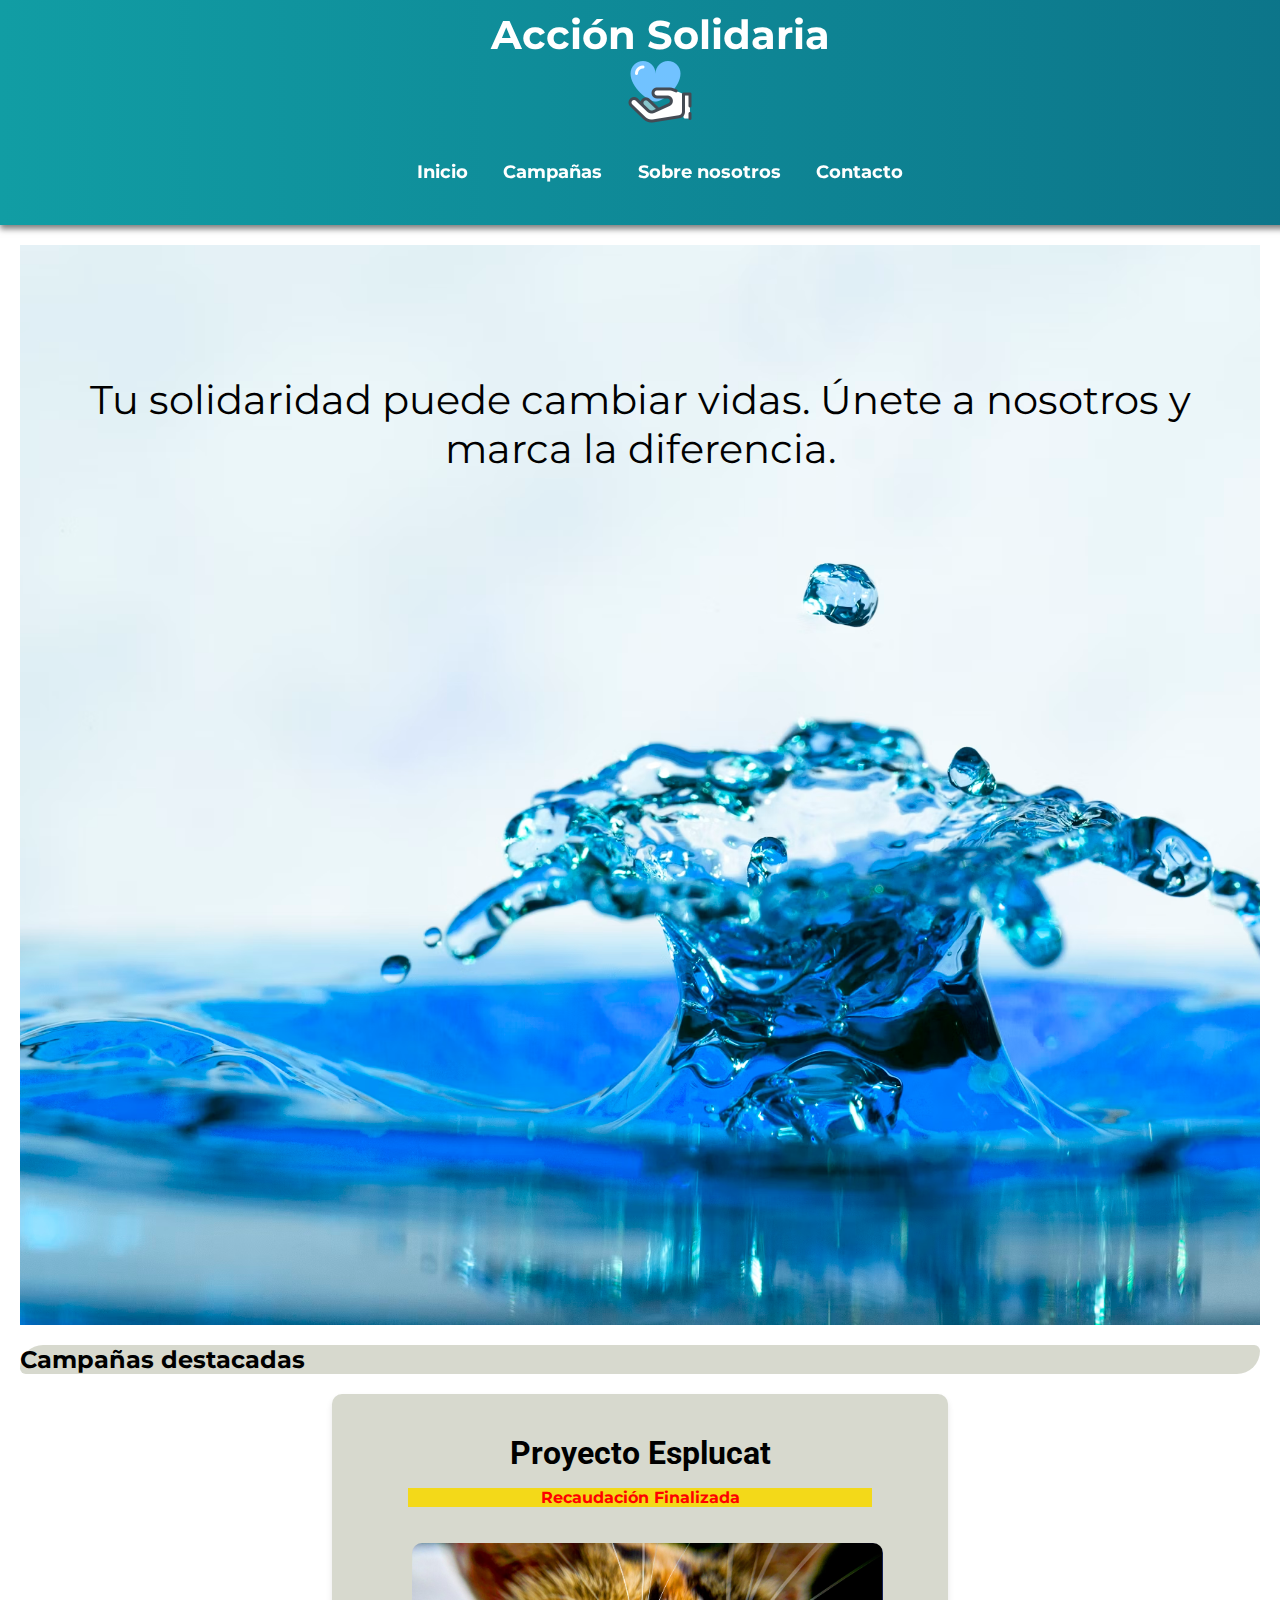
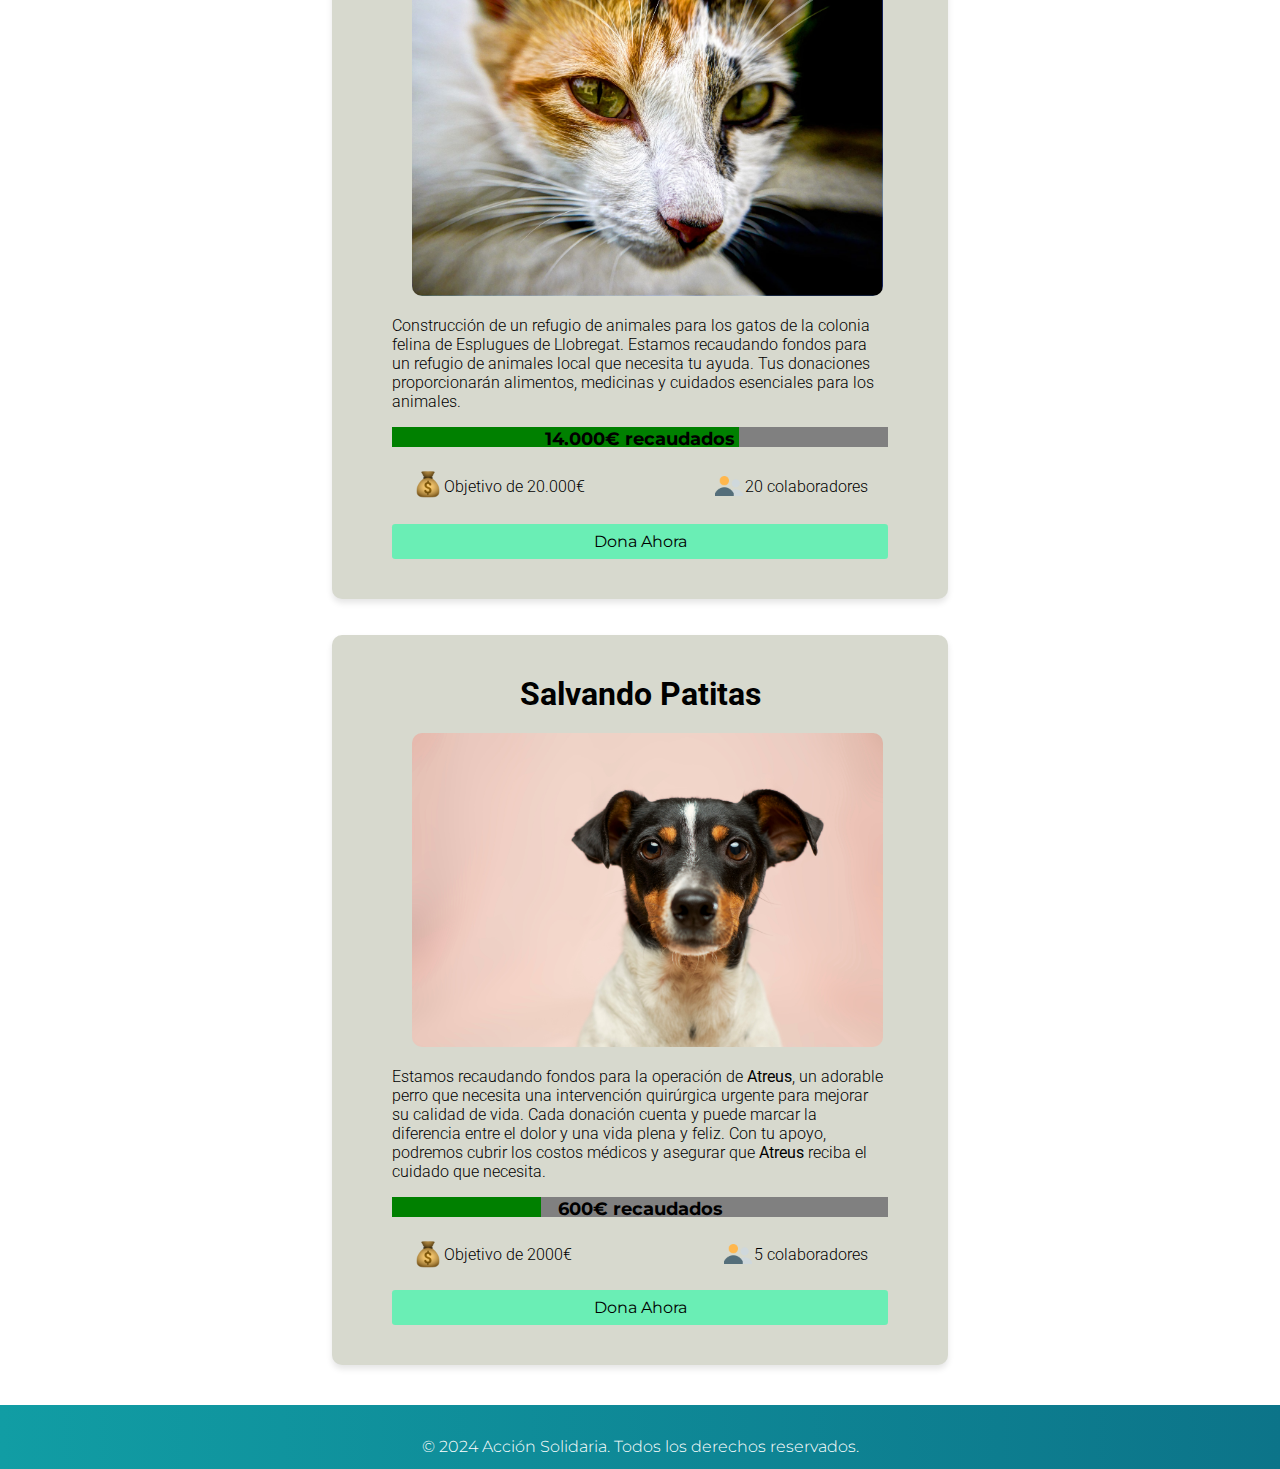
<file: index.html>
<!DOCTYPE html>
<html lang="es">
   <head>
      <meta charset="UTF-8">
      <meta name="viewport" content="width=device-width, initial-scale=1.0">
      <title>Acción Solidaria</title>
      <link rel="stylesheet" href="css/styles.css">
   </head>
   <body>
      <header>
         <h1>Acción Solidaria</h1>
         <img id="logo" src="./icons/icons8-donate-64.png" alt="Ícono" width="64px">
         <nav>
            <div class="navigation">
               <ul>
                  <li>
                     <a href="/">Inicio</a>
                  </li>
                  <li>
                     <a href="campaigns.html">Campañas</a>
                  </li>
                  <li>
                     <a href="about-us.html">Sobre nosotros</a>
                  </li>
                  <li>
                     <a href="contact-us.html">Contacto</a>
                  </li>
               </ul>
            </div>
         </nav>
      </header>
      <main>
         <div id="banner">
            <p>Tu solidaridad puede cambiar vidas. Únete a nosotros y marca la diferencia.</p>
         </div>
         <h2>Campañas destacadas</h2>
         <div class="container">
            <div class="campaign">
               <h3>Proyecto Esplucat</h3>
               <div id="tiempo-restante"></div>
               <img src="./images/cat_four.avif" class="campaign-image" alt="Imagen de un gato" width="320px">
               <p>
                  Construcción de un refugio de animales para los gatos de la colonia felina de Esplugues de Llobregat.
                  Estamos recaudando fondos para un refugio de animales local que necesita tu ayuda.
                  Tus donaciones proporcionarán alimentos, medicinas y cuidados esenciales para los animales.
               </p>
               <div class="progress-bar-wrapper">
                  <label class="progress-bar__value" htmlFor="progress-bar">14.000€ recaudados</label>
                  <progress id="progress-bar-completion" max="100" value="70"></progress>
               </div>
               <div class="donation-details">
                  <div class="quantity">
                    <div class="quantity-image">
                        <img src="./icons/icons8-money-48.png" class="icons" alt="Ícono de dinero" width="32px">
                    </div>
                    <div class="quantity-value">
                        <p>Objetivo de 20.000€</p>
                    </div>
                  </div>
                  <div class="donators">
                     <img src="./icons/icons8-group-48.png" class="icons" alt="Ícono de dinero" width="32px">
                     <p>20 colaboradores</p>
                  </div>
               </div>
               <button class="donate-button">Dona Ahora</button>
            </div>
            <div class="campaign">
               <h3>Salvando Patitas</h3>
               <img src="./images/victor-g-N04FIfHhv_k-unsplash.jpg" class="campaign-image" alt="Imagen de un perro" width="320px">
               <p>
                  Estamos recaudando fondos para la operación de <b>Atreus</b>, un adorable perro que necesita una intervención quirúrgica urgente para mejorar su calidad de vida. Cada donación cuenta y puede marcar la diferencia entre el dolor y una vida plena y feliz. Con tu apoyo, podremos cubrir los costos médicos y asegurar que <b>Atreus</b> reciba el cuidado que necesita.
               </p>
               <div class="progress-bar-wrapper">
                   <label class="progress-bar__value" htmlFor="progress-bar">600€ recaudados</label>
                   <progress id="progress-bar-completion" max="100" value="30"></progress>
                </div>
               <div class="donation-details">
                  <div class="quantity">
                     <img src="./icons/icons8-money-48.png" class="icons" alt="Ícono de dinero" width="32px">
                     <p>Objetivo de 2000€</p>
                  </div>
                  <div class="donators">
                     <img src="./icons/icons8-group-48.png" class="icons" alt="Ícono de dinero" width="32px">
                     <p>5 colaboradores</p>
                  </div>
               </div>
               <button class="donate-button">Dona Ahora</button>
            </div>
         </div>
         </div>
      </main>
      <footer>
         <p>&copy; 2024 Acción Solidaria. Todos los derechos reservados.</p>
      </footer>
      <script src="./js/script.js"></script>
   </body>
</html>
</file>
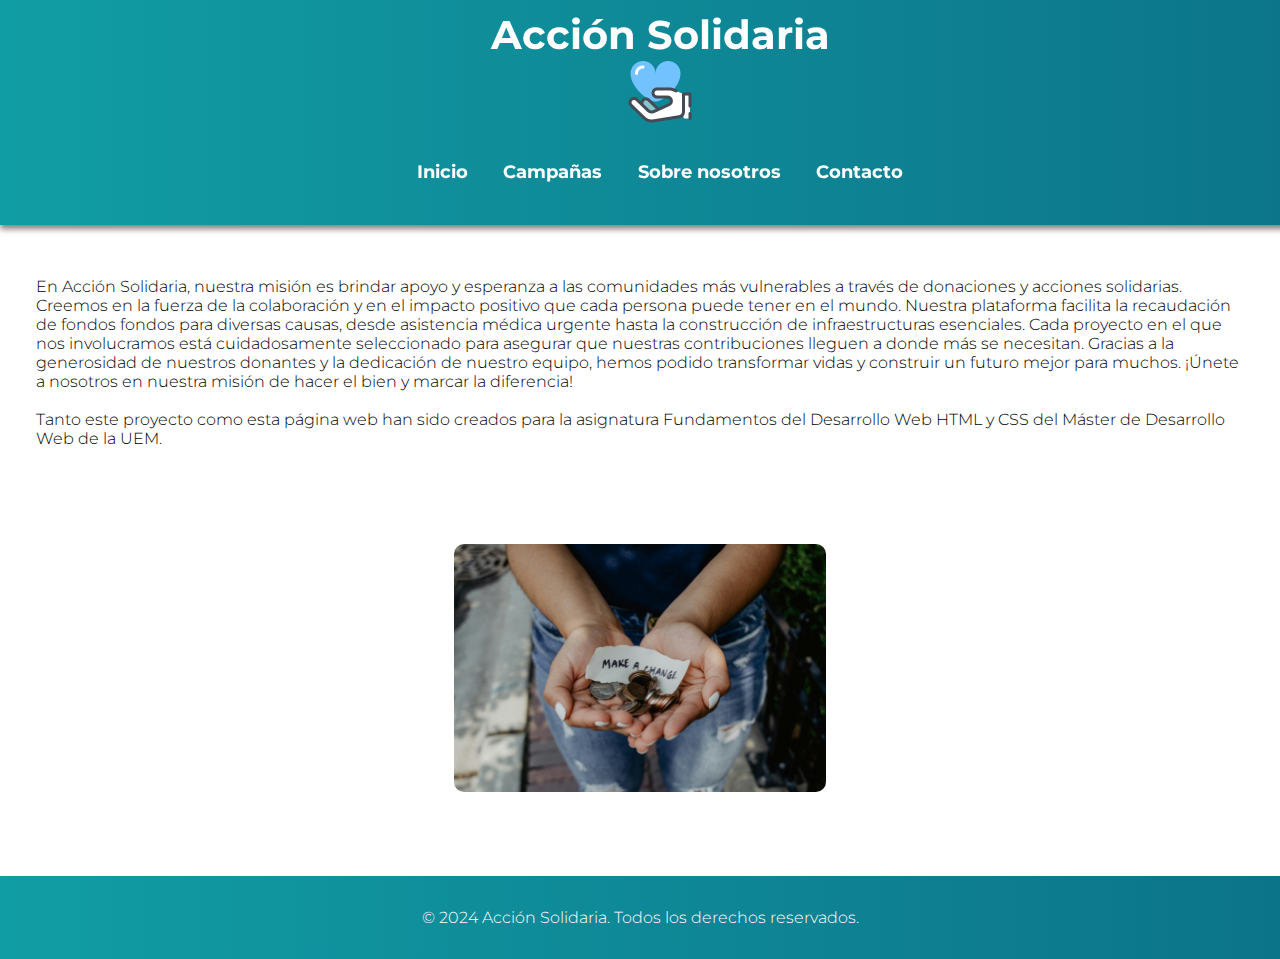
<file: about-us.html>
<!DOCTYPE html>
<html lang="es">
<head>
    <meta charset="UTF-8">
    <meta name="viewport" content="width=device-width, initial-scale=1.0">
    <title>Acerca de nosotros</title>
    <link rel="stylesheet" href="css/styles.css">
</head>
<body>
    <header>
        <h1>Acción Solidaria</h1>
        <img id="logo" src="./icons/icons8-donate-64.png" alt="Ícono" width="64px">
        <nav>
            <div class="navigation">
                <ul>
                    <li>
                        <a href="/">Inicio</a>
                    </li>
                    <li>
                        <a href="campaigns.html">Campañas</a>
                    </li>
                    <li>
                        <a href="about-us.html">Sobre nosotros</a>
                    </li>
                    <li>
                        <a href="contact-us.html">Contacto</a>
                    </li>
                </ul>
            </div>
        </nav>
    </header>
    <main>
        <div class="about-us">
            <p class="about-us-text">
                En Acción Solidaria, nuestra misión es brindar apoyo y esperanza a las comunidades
                más vulnerables a través de donaciones y acciones solidarias. Creemos en la fuerza de la colaboración
                y en el impacto positivo que cada persona puede tener en el mundo. Nuestra plataforma facilita la recaudación de
                fondos fondos para diversas causas, desde asistencia médica urgente hasta la construcción de infraestructuras
                esenciales. Cada proyecto en el que nos involucramos está cuidadosamente seleccionado para asegurar que nuestras
                contribuciones lleguen a donde más se necesitan. Gracias a la generosidad de nuestros donantes y la dedicación
                de nuestro equipo, hemos podido transformar vidas y construir un futuro mejor para muchos.
                ¡Únete a nosotros en nuestra misión de hacer el bien y marcar la diferencia!

                <br>
                <br>

                Tanto este proyecto como esta página web han sido creados para la asignatura Fundamentos del Desarrollo
                Web HTML y CSS del Máster de Desarrollo Web de la UEM.
            </p>
            <img class="about-us-image" src="./images/donation.jpg" alt="Imagen de unas manos sujetando dinero" width="720px">
        </div>
    </main>
    <footer>
        <p>&copy; 2024 Acción Solidaria. Todos los derechos reservados.</p>
    </footer>
</body>
</html>
</file>
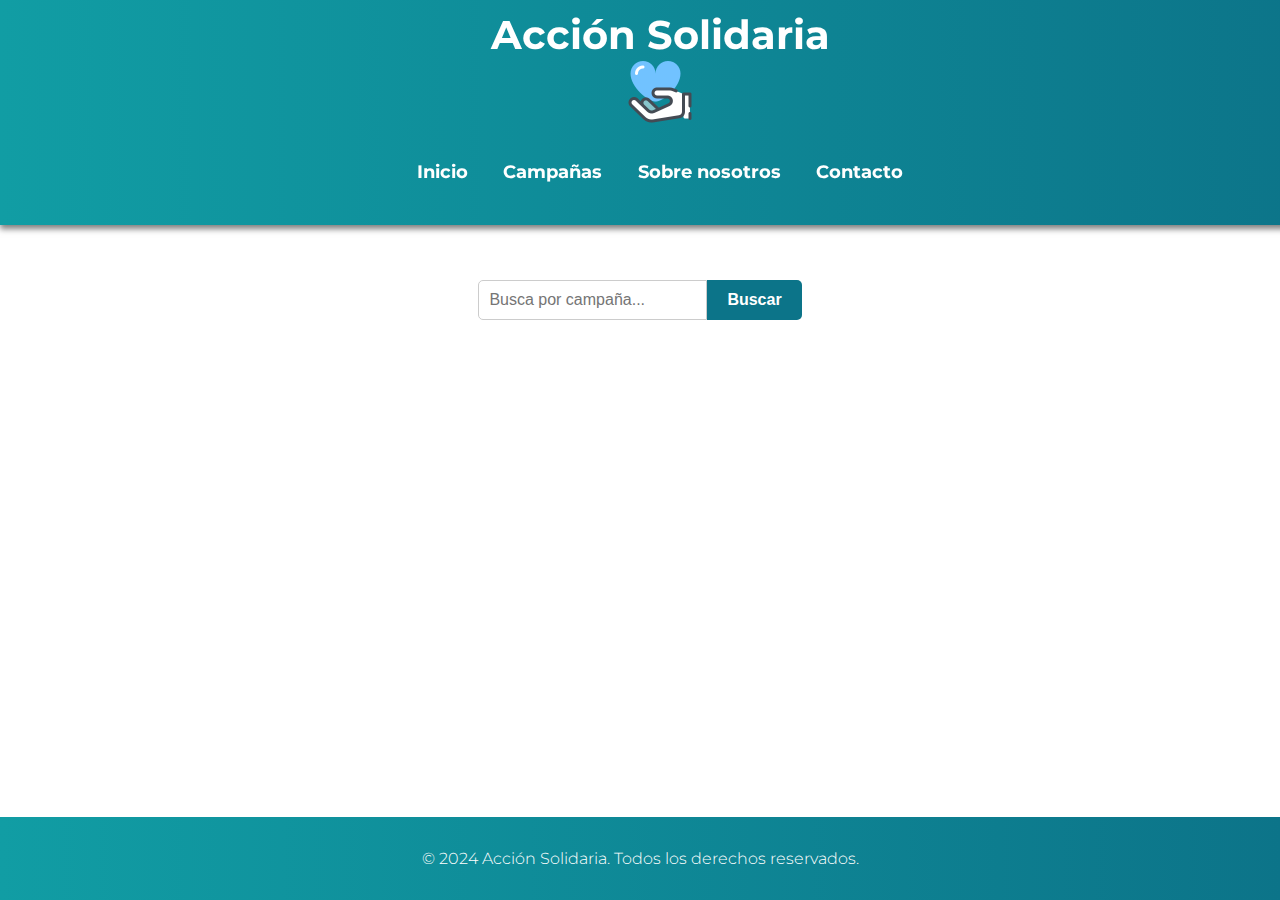
<file: campaigns.html>
<!DOCTYPE html>
<html lang="es">
<head>
    <meta charset="UTF-8">
    <meta name="viewport" content="width=device-width, initial-scale=1.0">
    <title>Buscador de campañas</title>
    <link rel="stylesheet" href="css/styles.css">
</head>
<body>
    <header>
        <h1>Acción Solidaria</h1>
        <img id="logo" src="./icons/icons8-donate-64.png" alt="Ícono" width="64px">
        <nav>
            <div class="navigation">
                <ul>
                    <li>
                        <a href="/">Inicio</a>
                    </li>
                    <li>
                        <a href="campaigns.html">Campañas</a>
                    </li>
                    <li>
                        <a href="about-us.html">Sobre nosotros</a>
                    </li>
                    <li>
                        <a href="contact-us.html">Contacto</a>
                    </li>
                </ul>
            </div>
        </nav>
    </header>
    <main>
        <div class="campaign-searcher">
            <form id="search-form"> 
                <input type="search" id="query" name="q" placeholder="Busca por campaña...">
                <button>Buscar</button>
            </form>
        </div>
    </main>
    <footer>
        <p>&copy; 2024 Acción Solidaria. Todos los derechos reservados.</p>
     </footer>
</body>
</html>
</file>
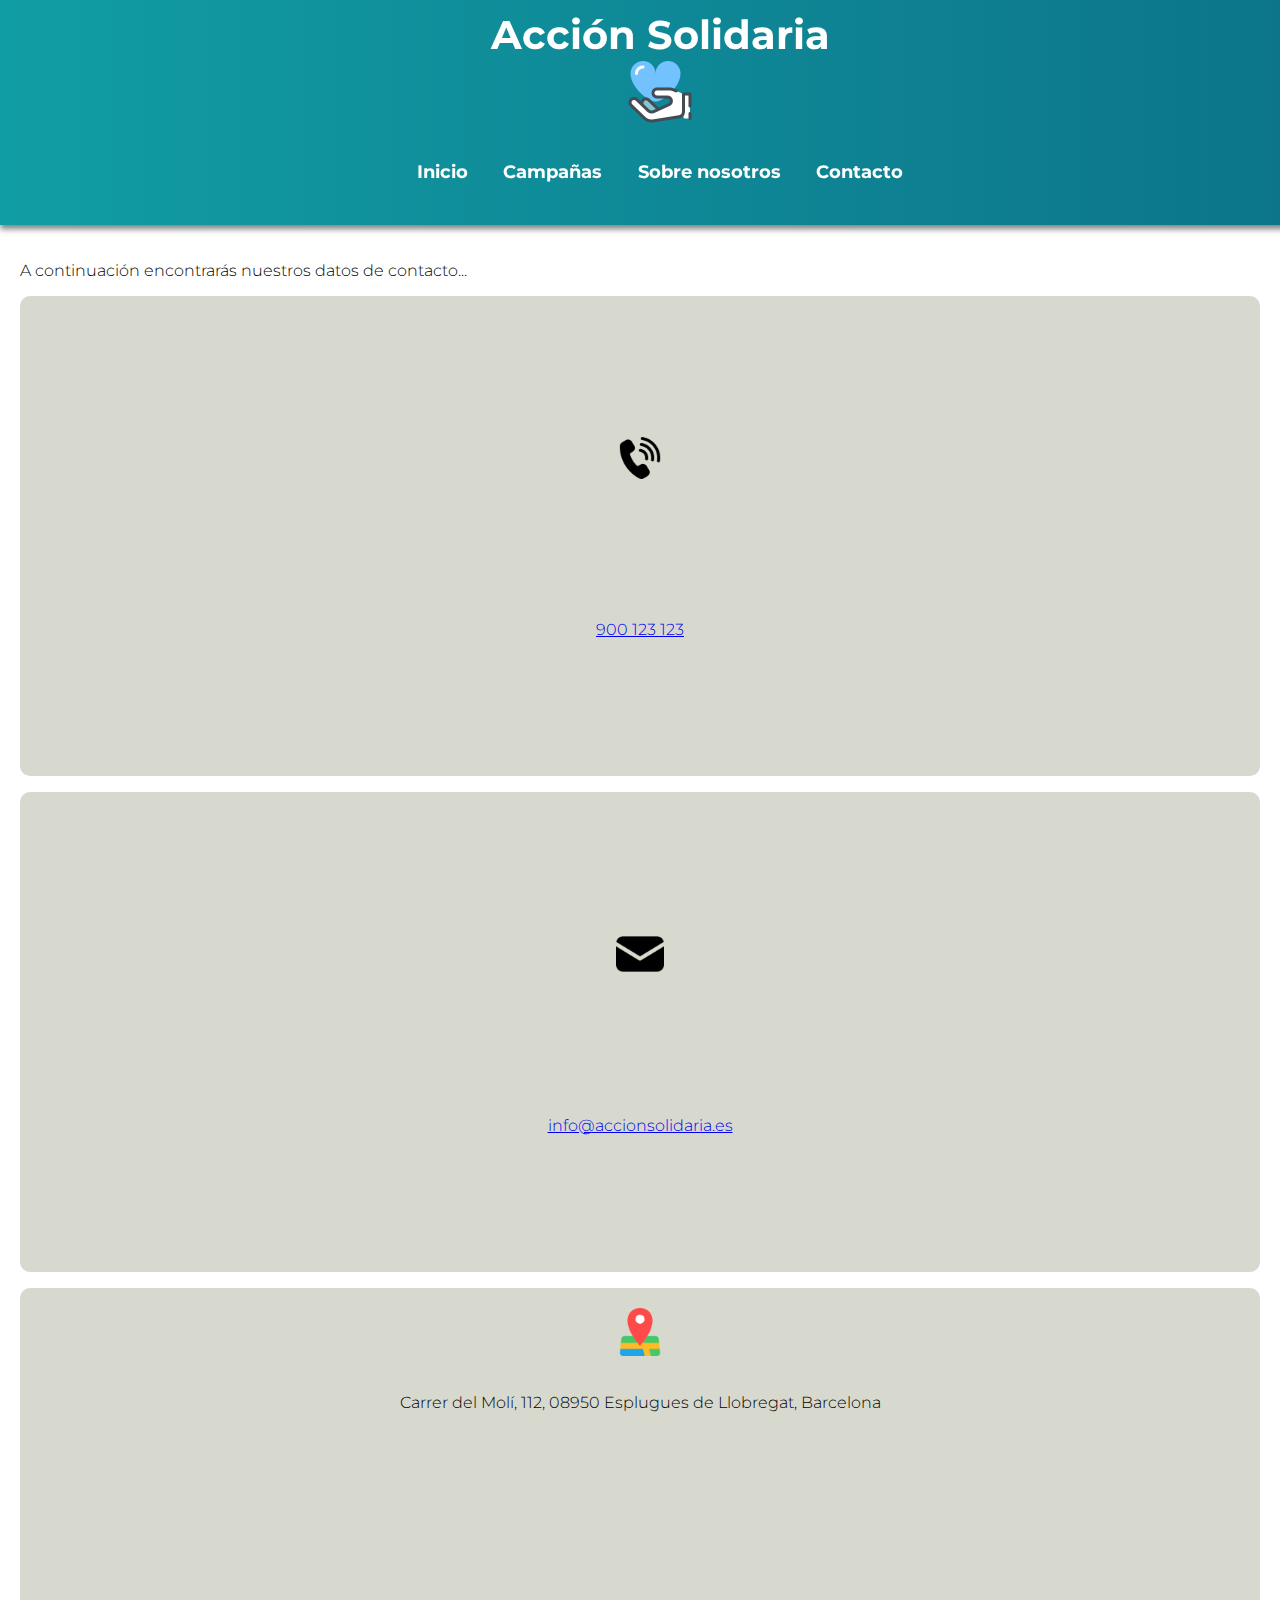
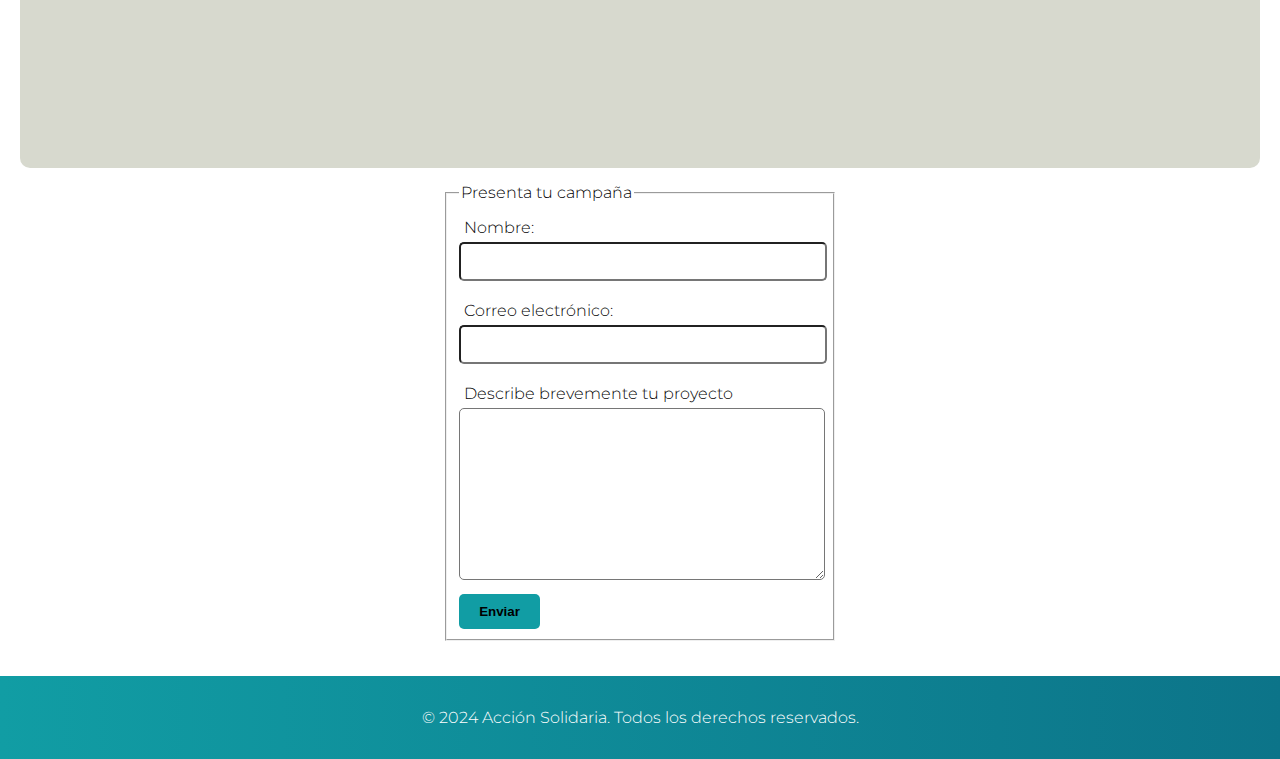
<file: contact-us.html>
<!DOCTYPE html>
<html lang="es">
<head>
    <meta charset="UTF-8">
    <meta name="viewport" content="width=device-width, initial-scale=1.0">
    <title>Contáctanos</title>
    <link rel="stylesheet" href="css/styles.css">
</head>
<body>
    <header>
        <h1>Acción Solidaria</h1>
        <img id="logo" src="./icons/icons8-donate-64.png" alt="Ícono" width="64px">
        <nav>
            <div class="navigation">
                <ul>
                    <li>
                        <a href="/">Inicio</a>
                    </li>
                    <li>
                        <a href="campaigns.html">Campañas</a>
                    </li>
                    <li>
                        <a href="about-us.html">Sobre nosotros</a>
                    </li>
                    <li>
                        <a href="contact-us.html">Contacto</a>
                    </li>
                </ul>
            </div>
        </nav>
    </header>
    <main>
        <section>
            <p>A continuación encontrarás nuestros datos de contacto...</p>
            <div class="container">
                <div class="card">
                    <img src="./icons/phone.png" alt="Ícono de teléfono" width="48px" />
                    <a href="tel:900123123">900 123 123</a>
                </div>
                <div class="card">
                    <img src="./icons/email.png" alt="Ícono de email" width="48px" />
                    <a href="mailto:info@accionsolidaria.es">info@accionsolidaria.es</a>
                </div>
                <div class="card">
                    <img src="./icons/location-pin.png" alt="Ícono de dirección" width="48px" />
                    <p>Carrer del Molí, 112, 08950 Esplugues de Llobregat, Barcelona</p>
                    <iframe src="https://www.google.com/maps/embed?pb=!1m18!1m12!1m3!1d1295.680800102214!2d2.0978234430311815!3d41.37546141286721!2m3!1f0!2f0!3f0!3m2!1i1024!2i768!4f13.1!3m3!1m2!1s0x12a49905a19a9e29%3A0x3c2fb48bd419154e!2sParque%20de%20Can%20Vidalet!5e0!3m2!1ses!2ses!4v1733593667915!5m2!1ses!2ses" width="400" height="300" style="border:0;" allowfullscreen="" loading="lazy" referrerpolicy="no-referrer-when-downgrade"></iframe>
                </div>
            </div>
            <div class="contact-form">
                <form id="formulario" action="/consulta" method="post">
                    <fieldset>
                        <legend>Presenta tu campaña</legend>
                            <label for="nombre">Nombre:</label>
                            <input type="text" name="nombre" id="nombre" required />
                            <label for="correo">Correo electrónico:</label>
                            <input type="email" name="correo" id="correo" required />
                            <label for="mensaje">Describe brevemente tu proyecto</label>
                            <textarea name="Mensaje" id="mensaje" rows="10" cols="30" required></textarea>
                            <button type="submit" id="submit-formulario-contacto">Enviar</button>
                    </fieldset>
                </form>
            </div>
        </section>
    </main>
    <footer>
        <p>&copy; 2024 Acción Solidaria. Todos los derechos reservados.</p>
    </footer>
    <script src="./js/contact-us-script.js"></script>
</body>
</html>
</file>
<file: css/styles.css>
@import url('https://fonts.googleapis.com/css2?family=Montserrat:ital,wght@0,100..900;1,100..900&display=swap');
@import url('https://fonts.googleapis.com/css2?family=Montserrat:ital,wght@0,100..900;1,100..900&family=Roboto:ital,wght@0,100;0,300;0,400;0,500;0,700;0,900;1,100;1,300;1,400;1,500;1,700;1,900&display=swap');

:root {
    --blue-background-color: #218dab;
    --white-background-color: #ffffff;
    --dark-cyan-color: #119DA4;
    --cerulean-color: #0C7489;
    --midnight-green-color: #13505B;
    --black: #040404;
    --timberwolf-color: #D7D9CE;
    --white: white;
    --green-donation: #6aeeb5;
    --spacing-default: 20px;
    --font-text: "Montserrat";
    --font-text-secondary: "Roboto";
    --radius: 0.2rem;
}

body {
    background-color: var(--white);
    font-family: var(--font-text);
    font-weight: 300;
    font-style: normal;
    display: flex;
    margin: 0;
    padding: 0;
    flex-direction: column;
    min-height: 100vh;
}

header {
    background: linear-gradient(to right, var(--dark-cyan-color), var(--cerulean-color));
    color: var(--white);
    width: 100%;
    padding: 10px 20px;
    text-align: center;
    box-shadow: 0 4px 6px rgba(0, 0, 0, 0.5);
    position: sticky;
    top: 0;
    z-index: 5000;

    h1 {
        margin: 0;
        font-size: 2.5em;
    }

    logo {
        display: flex;
        justify-content: center;
    }
}

nav {

    ul {

        list-style: none;
        padding: 0;
        display: flex;
        justify-content: center;
        /* overflow: hidden; */

        li {
            display: inline;
            margin: 1.1rem;

            a {
                text-decoration: none;
                color: var(--white);
                font-size: 1.1em;
                font-weight: bold;
                transition: color 0.3s ease;

                &:hover {
                    border-radius: 5px;
                    color: var(--timberwolf-color);
                }
            }
        }
    }
}

main {
    padding: var(--spacing-default);
}

#banner {

        background-image: url(/images/header.avif);
        background-size: cover;
        background-repeat: no-repeat;
        height: 120vh;
        margin-bottom: 1rem;

        p {

            position: relative;
            top: 10vh;
            font-family: var(--font-text);
            font-size: 2.5em;
            font-weight: bolder;
            text-align: center;
            margin: 0 auto;
            padding: 40px;
        }

}


h2 {
    border: none;
    border-radius: 40px 10px;
    background: var(--timberwolf-color)
}


.container {
    display: flex;
    flex-direction: row;
    flex-wrap: wrap;
    /* gap: 20px; */
    gap: 1rem;
    justify-content: space-around;
}

.campaign {
    display: flex;
    flex-direction: column;
    width: 40%;
    height: auto;
    background-color: var(--timberwolf-color);
    margin-bottom: var(--spacing-default);
    padding: 40px 60px;
    border-radius: 10px;
    box-shadow: 0 4px 6px rgba(0, 0, 0, 0.1);

    h3 {
        margin: 0;
        padding: 0;
        font-family: var(--font-text-secondary);
        font-size: 2em;
        text-align: center;
    }

    .campaign-image {
        border-radius: 30px;
        width: 95%;
        padding: 20px;
        margin: 0 auto;
    }

    p {
        font-family: var(--font-text-secondary);
        margin: 0 auto;
    }

    .progress-bar-wrapper {
        position: relative;
        margin-top: 1rem;

        .progress-bar__value {
            position: absolute;
            display: flex;
            flex-direction: column;
            align-items: center;
            text-align: center;
            font-size: 1.1em;
            font-weight: bold;
            gap: 8px;
            top: 50%;
            left: 50%;
            transform: translate(-50%, -50%);
          }

          #progress-bar-completion {
            width: 100%;
            height: 20px;
            border-radius: 50px;
            color: var(--green-donation);
          }
    }

    .donation-details {
        display: flex;
        flex-direction: row;
        justify-content: space-between;
        align-items: center;
        flex-wrap: wrap;
        margin: 20px;

        .quantity {
            display: flex;
            flex-direction: row;
            flex-wrap: wrap;
            align-items: center;
        }

        .donators {
            display: flex;
            flex-direction: row;
            flex-wrap: wrap;
            align-items: center;
        }

    }

}

.donate-button {
    font-family: var(--font-text);
    font-size: 1rem;
    background: var(--green-donation);
    border: none;
    outline: none;
    border-radius: var(--radius);
    padding: 0.5rem 1rem;
    cursor: pointer;
    transition: all 200ms ease-in;

    &:hover {
        background: #29e6a7;
    }
}




/* CSS de la sección de campañas */

.campaign-searcher {
    display: flex;
    justify-content: center;
    align-items: center;
    padding: 20px;
    border-radius: 10px;

    #search-form {
        display: flex;

        input[type="search"] {
            padding: 10px;
            border: 1px solid #ccc;
            border-radius: 5px 0 0 5px;
            outline: none;
            font-size: 16px;
            transition: border-color 0.3s;

            &:focus {
                border-color: var(--timberwolf-color);
            }
        }

        button {
            padding: 10px 20px;
            border: none;
            background-color: var(--cerulean-color);
            color: var(--white);
            border-radius: 0 5px 5px 0;
            cursor: pointer;
            font-size: 16px;
            transition: background-color 0.3s;

            &:hover {
                background-color: #555;
            }
        }
    }
}

/* CSS de la seccion sobre nosotros */


.about-us {
    display: flex;
    flex-direction: column;
    justify-content: space-between;
    align-content: center;

    .about-us-text {
        padding: 1rem;
        display: flex;
        flex-wrap: wrap;
        align-content: center;
    }

    .about-us-image {
        border-radius: 10px;
        width: 30%;
        margin: 4rem auto;
    }

}

/* CSS de la sección de contacto */

.card {
    display: flex;
    flex-direction: column;
    flex-wrap: wrap;
    justify-content: space-evenly;
    align-items: center;

    background-color: var(--timberwolf-color);
    border-radius: 10px;
    width: 100%;
    height: 30rem;
}


form {
    display: flex;
    justify-content: center;
    background-color: var(--white);
    padding: 15px;
    border-radius: 10px;

    label {
        display: block;
        margin: 10px 0 5px 5px;
        color: var(--black);
    }

    input[type="text"],
    input[type="email"],
    textarea {
        font-family: var(--font-text-secondary);
        width: 95%;
        padding: 10px;
        margin-bottom: 10px;
        /* border: 1px solid var(--black); */
        border-radius: 5px;
    }

    button {
        background-color: var(--dark-cyan-color);
        font-weight: bold;
        border: none;
        padding: 10px 20px;
        cursor: pointer;
        border-radius: 5px;
        transition: background-color 0.3s ease, transform 0.3s ease;

        &:hover {
            background-color: var(--cerulean-color);
            transform: scale(1.1);
        }
    }
}

/* CSS para la actividad de JS avanzado */


#tiempo-restante {
    display: flex;
    margin: 1rem;
    align-items: center;
    justify-content: center;
    text-align: center;
    font-weight: bold;
    color: red;
    background-color: #f3d919;
}

.error {
    border: 2px solid red;
}


footer {
    background: linear-gradient(to right, var(--dark-cyan-color), var(--cerulean-color));
    color: var(--white);
    text-align: center;
    padding: 1em 0;
    position: relative;
    bottom: 0;
    width: 100%;
    margin-top: auto;
}
</file>
